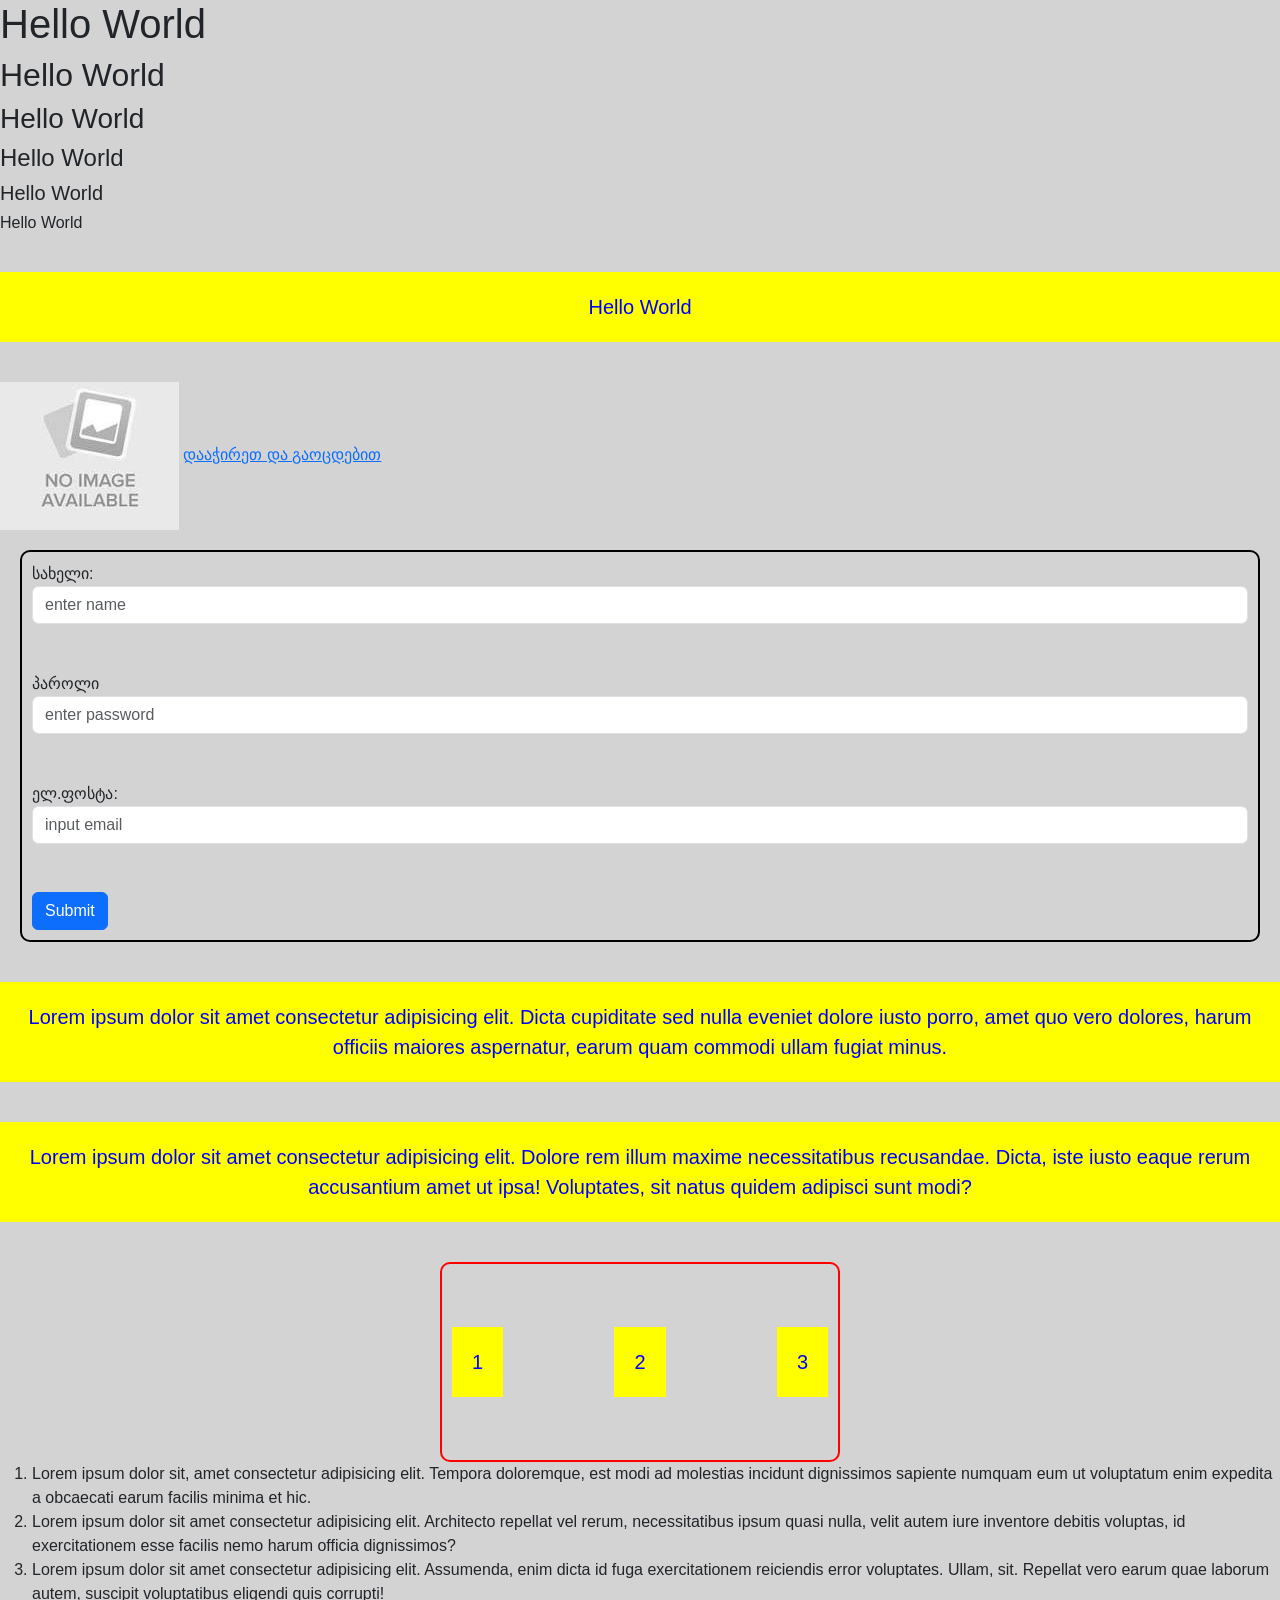
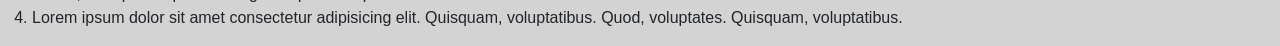
<file: Lesson 29/index.html>
<!doctype html>
<html lang="en">
<head>
    <meta charset="UTF-8">
    <meta name="viewport"
          content="width=device-width, initial-scale=1.0, maximum-scale=1.0, minimum-scale=1.0">
    <link href="https://cdn.jsdelivr.net/npm/bootstrap@5.3.8/dist/css/bootstrap.min.css" rel="stylesheet" integrity="sha384-sRIl4kxILFvY47J16cr9ZwB07vP4J8+LH7qKQnuqkuIAvNWLzeN8tE5YBujZqJLB" crossorigin="anonymous">
    <link rel="stylesheet" href="style.css">
    <title>Student Page</title>
</head>
<body>
    <h1>Hello World</h1>
    <h2>Hello World</h2>
    <h3>Hello World</h3>
    <h4>Hello World</h4>
    <h5>Hello World</h5>
    <h6>Hello World</h6>
    <p>Hello World</p>
    <img src="download.jpg" alt="test">
    <a href="https://www.ebay.com" target="_blank">დააჭირეთ და გაოცდებით</a>
    <div id="form">
        <form method="post">
            <label for="name">სახელი:</label>
            <input class="form-control" type="text" id="name" name="name" placeholder="enter name" ><br><br>
            <label for="password">პაროლი</label>
            <input class="form-control" type="password" id="password" name="password" placeholder="enter password" ><br><br>
            <label for="email">ელ.ფოსტა:</label>
            <input class="form-control" type="email" id="email" name="email" placeholder="input email"><br><br>
            <button type="submit" class="btn btn-primary">Submit</button>
        </form>
    </div>
    <div>
        <p>Lorem ipsum dolor sit amet consectetur adipisicing elit. Dicta cupiditate sed nulla eveniet dolore iusto porro, amet quo vero dolores, harum officiis maiores aspernatur, earum quam commodi ullam fugiat minus.</p>
        <p>Lorem ipsum dolor sit amet consectetur adipisicing elit. Dolore rem illum maxime necessitatibus recusandae. Dicta, iste iusto eaque rerum accusantium amet ut ipsa! Voluptates, sit natus quidem adipisci sunt modi?</p>
    </div>
    <div class="text">
        <p>1</p>
        <p>2</p>
        <p>3</p>
    </div>
    <ol>
        <li>Lorem ipsum dolor sit, amet consectetur adipisicing elit. Tempora doloremque, est modi ad molestias incidunt dignissimos sapiente numquam eum ut voluptatum enim expedita a obcaecati earum facilis minima et hic.</li>
        <li>Lorem ipsum dolor sit amet consectetur adipisicing elit. Architecto repellat vel rerum, necessitatibus ipsum quasi nulla, velit autem iure inventore debitis voluptas, id exercitationem esse facilis nemo harum officia dignissimos?</li>
        <li>Lorem ipsum dolor sit amet consectetur adipisicing elit. Assumenda, enim dicta id fuga exercitationem reiciendis error voluptates. Ullam, sit. Repellat vero earum quae laborum autem, suscipit voluptatibus eligendi quis corrupti!</li>
        <li>Lorem ipsum dolor sit amet consectetur adipisicing elit. Quisquam, voluptatibus. Quod, voluptates. Quisquam, voluptatibus.
    </ol>
    <script src="https://cdn.jsdelivr.net/npm/bootstrap@5.3.8/dist/js/bootstrap.bundle.min.js" integrity="sha384-FKyoEForCGlyvwx9Hj09JcYn3nv7wiPVlz7YYwJrWVcXK/BmnVDxM+D2scQbITxI" crossorigin="anonymous"></script>
</body>
</html>
</file>
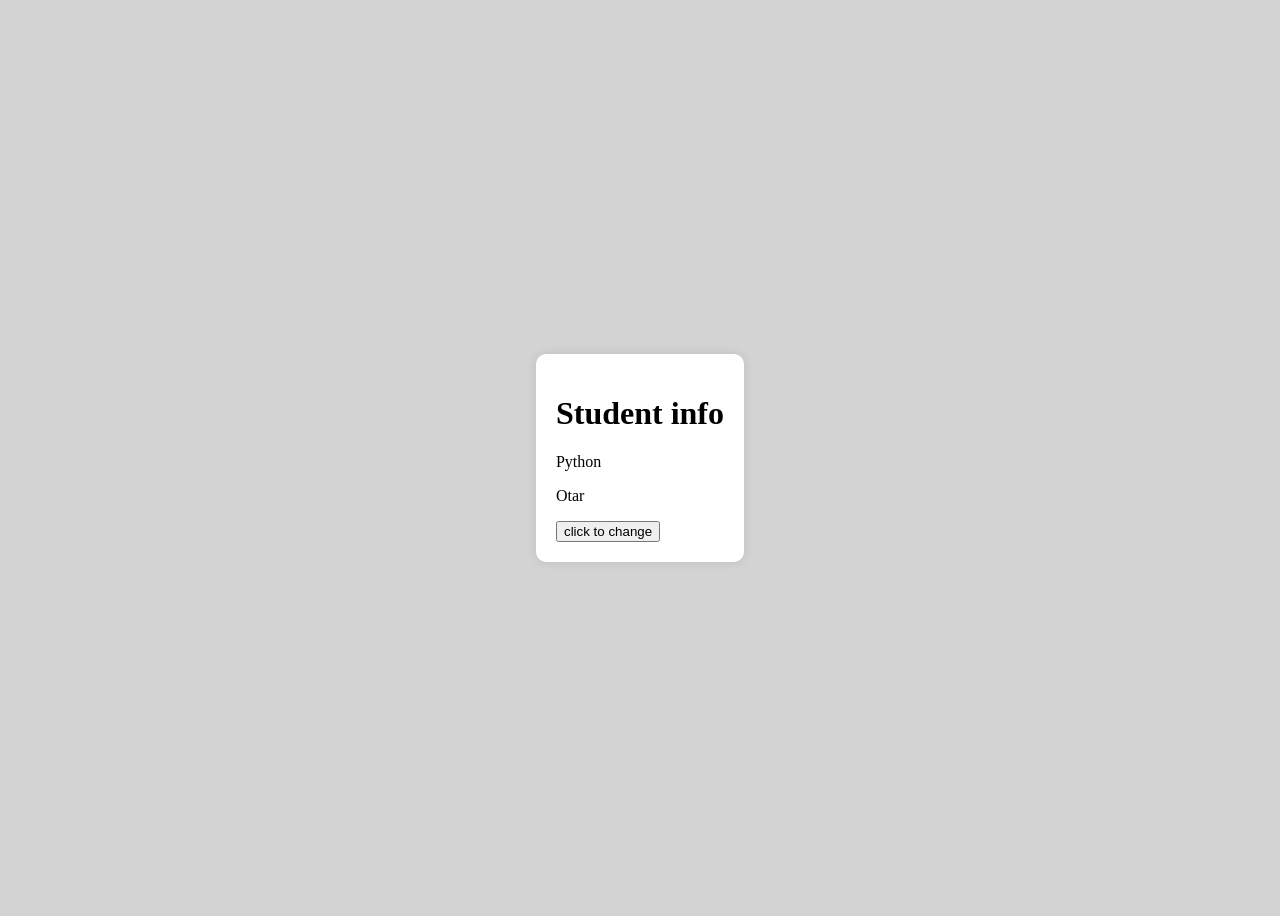
<file: Lesson 30/index.html>
<!doctype html>
<html lang="en">
<head>
    <meta charset="UTF-8">
    <meta name="viewport"
          content="width=device-width, user-scalable=no, initial-scale=1.0, maximum-scale=1.0, minimum-scale=1.0">
    <meta http-equiv="X-UA-Compatible" content="ie=edge">
    <link rel="stylesheet" href="style.css">
    <title>Student info</title>
</head>
<body>
    <div>
        <h1>Student info</h1>
        <p id="course">Python</p>
        <p id="student">Otar</p>
        <button id="button">click to change</button>
    </div>
    <script src="script.js"></script>
</body>
</html>
</file>
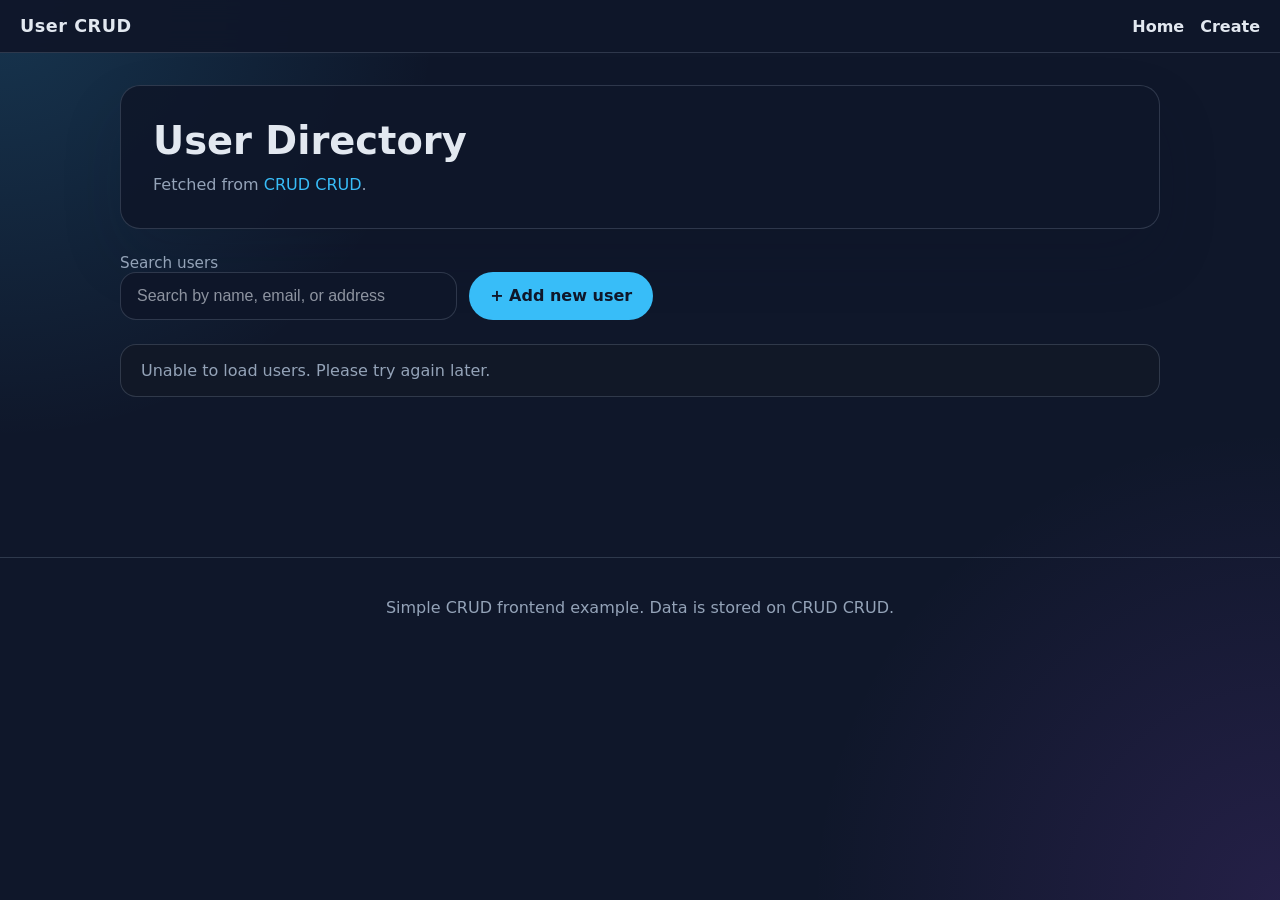
<file: Lesson 30/FrontEnd/index.html>
<!DOCTYPE html>
<html lang="en">
<head>
  <meta charset="UTF-8" />
  <meta name="viewport" content="width=device-width, initial-scale=1.0" />
  <title>User Directory</title>
  <link rel="stylesheet" href="style.css" />
</head>
<body>
  <header class="site-header">
    <div class="site-brand">User CRUD</div>
    <nav class="site-nav">
      <a href="index.html">Home</a>
      <a href="create.html">Create</a>
    </nav>
  </header>

  <main class="app-shell">
    <header class="hero">
      <h1>User Directory</h1>
      <p>Fetched from <a href="https://crudcrud.com/api/31c29820a60448a994e7d3afc1854beb/users" target="_blank" rel="noreferrer">CRUD CRUD</a>.</p>
    </header>

    <section class="search-shell">
      <div class="search-row">
        <div>
          <label class="search-label" for="searchInput">Search users</label>
          <input id="searchInput" class="search-input" type="search" placeholder="Search by name, email, or address" autocomplete="off" />
        </div>
        <a class="button create-button" href="create.html">+ Add new user</a>
      </div>
    </section>

    <section id="status" class="status">Loading users...</section>
    <section id="userList" class="user-list"></section>
    <nav id="pagination" class="pagination" aria-label="User pagination"></nav>
  </main>

  <footer class="site-footer">
    <p>Simple CRUD frontend example. Data is stored on CRUD CRUD.</p>
  </footer>

  <script src="app.js"></script>
</body>
</html>
</file>
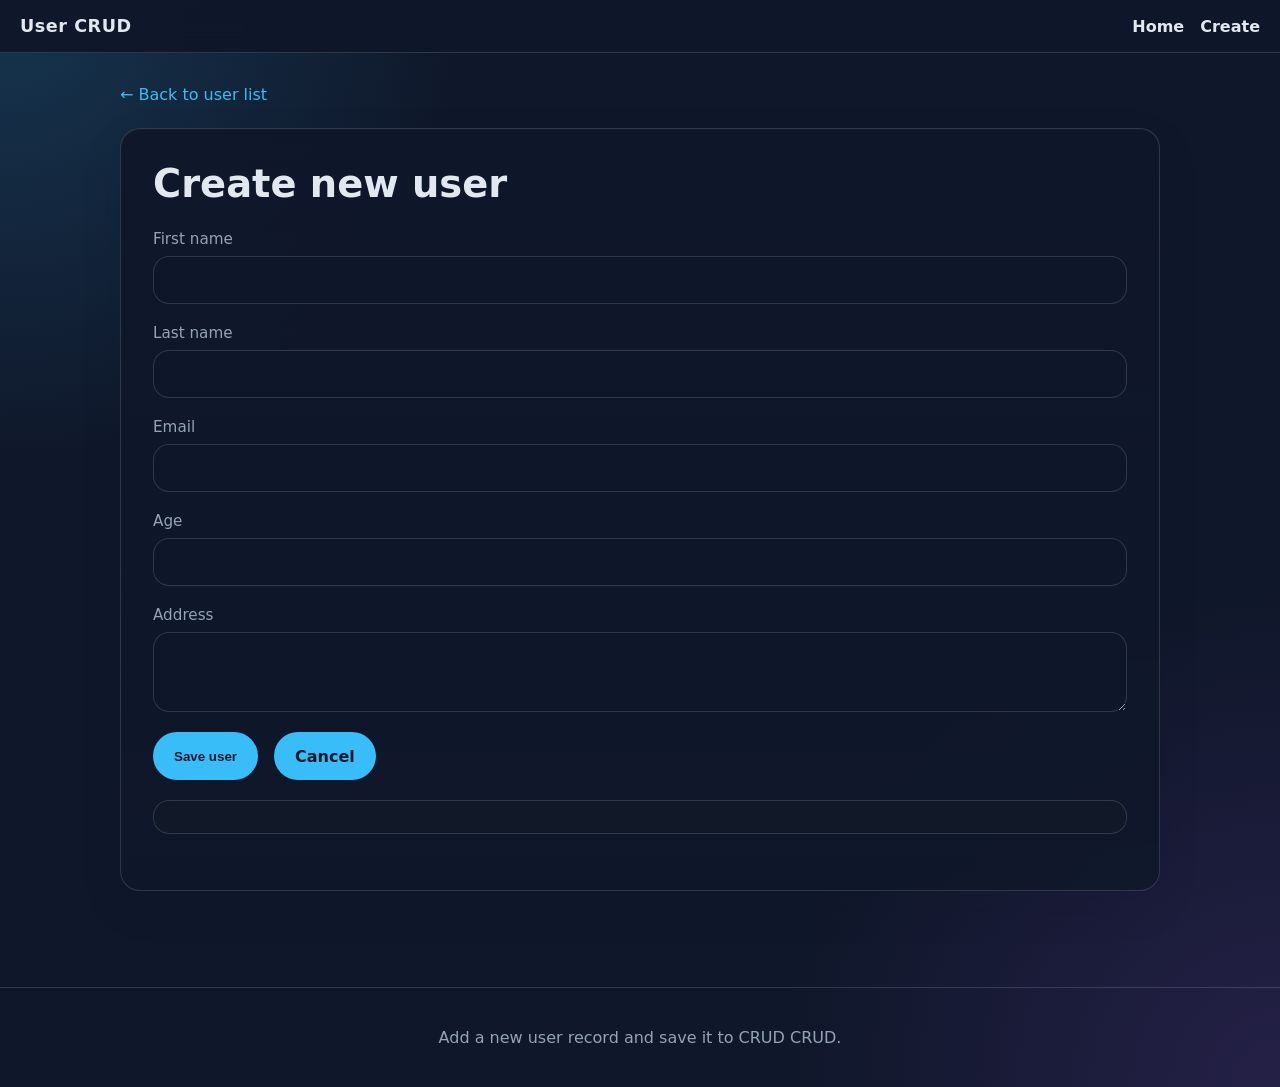
<file: Lesson 30/FrontEnd/create.html>
<!DOCTYPE html>
<html lang="en">
<head>
  <meta charset="UTF-8" />
  <meta name="viewport" content="width=device-width, initial-scale=1.0" />
  <title>Create User</title>
  <link rel="stylesheet" href="style.css" />
</head>
<body>
  <header class="site-header">
    <div class="site-brand">User CRUD</div>
    <nav class="site-nav">
      <a href="index.html">Home</a>
      <a href="create.html">Create</a>
    </nav>
  </header>

  <main class="app-shell">
    <a class="back-link" href="index.html">← Back to user list</a>

    <section class="detail-card">
      <h2>Create new user</h2>
      <form id="createForm" class="form-shell">
        <div class="form-field">
          <label for="firstName">First name</label>
          <input id="firstName" name="first_name" type="text" required />
        </div>
        <div class="form-field">
          <label for="lastName">Last name</label>
          <input id="lastName" name="last_name" type="text" required />
        </div>
        <div class="form-field">
          <label for="email">Email</label>
          <input id="email" name="email" type="email" required />
        </div>
        <div class="form-field">
          <label for="age">Age</label>
          <input id="age" name="age" type="number" min="0" required />
        </div>
        <div class="form-field">
          <label for="address">Address</label>
          <textarea id="address" name="address" required></textarea>
        </div>
        <div class="form-actions">
          <button class="button" type="submit">Save user</button>
          <a class="button" href="index.html">Cancel</a>
        </div>
        <p id="formStatus" class="status" style="margin-top: 0;"></p>
      </form>
    </section>
  </main>

  <footer class="site-footer">
    <p>Add a new user record and save it to CRUD CRUD.</p>
  </footer>

  <script src="create.js"></script>
</body>
</html>
</file>
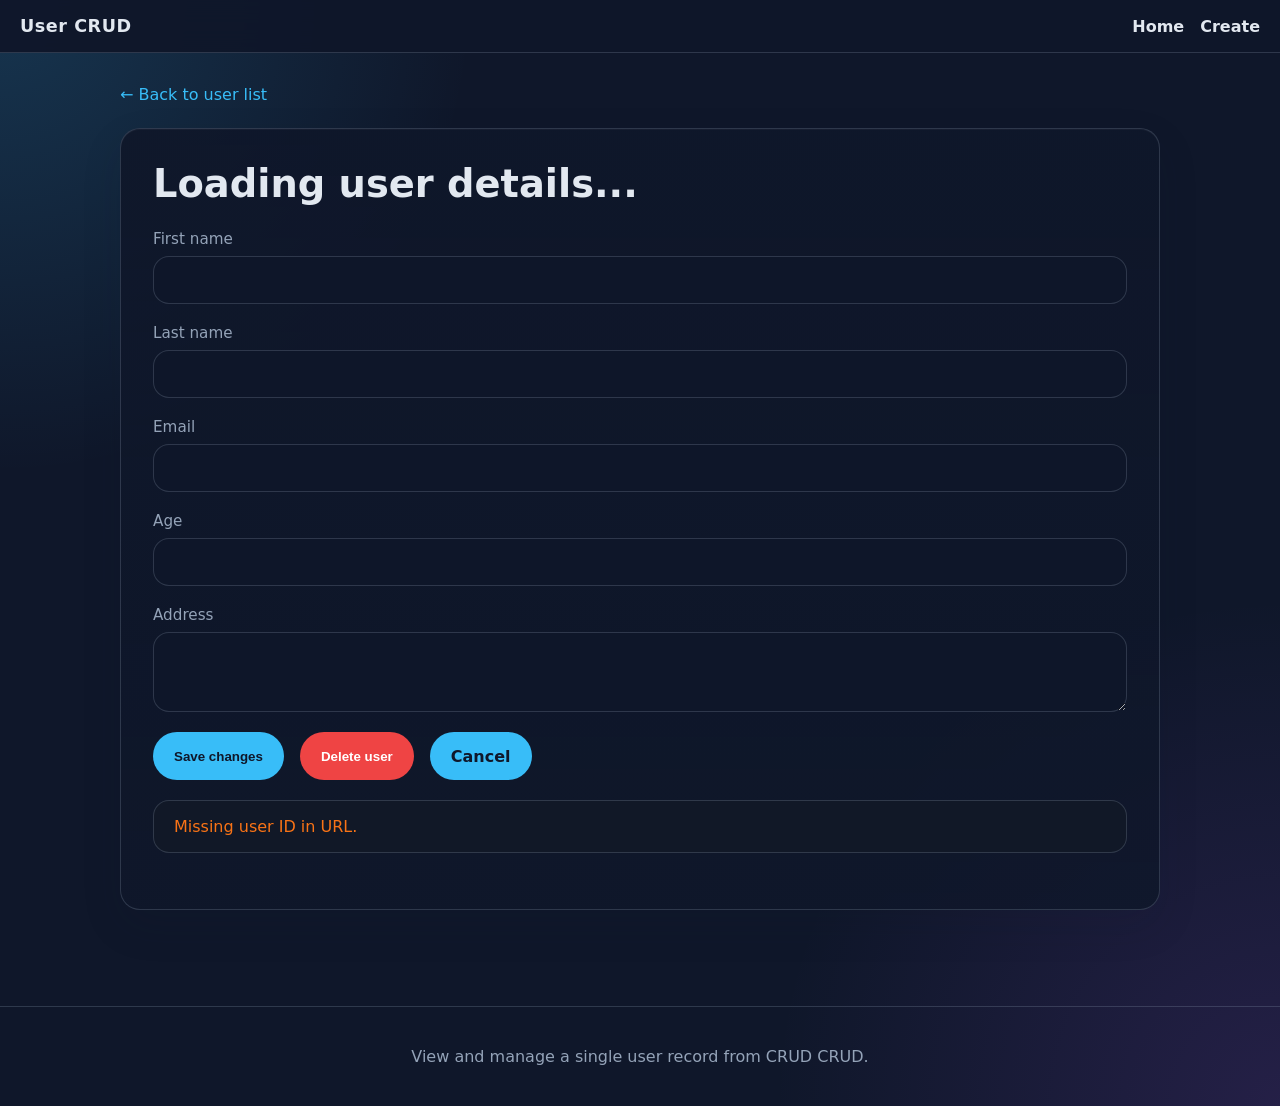
<file: Lesson 30/FrontEnd/detail.html>
<!DOCTYPE html>
<html lang="en">
<head>
  <meta charset="UTF-8" />
  <meta name="viewport" content="width=device-width, initial-scale=1.0" />
  <title>User Details</title>
  <link rel="stylesheet" href="style.css" />
</head>
<body>
  <header class="site-header">
    <div class="site-brand">User CRUD</div>
    <nav class="site-nav">
      <a href="index.html">Home</a>
      <a href="create.html">Create</a>
    </nav>
  </header>

  <main class="app-shell">
    <a class="back-link" href="index.html">← Back to user list</a>
    <section class="detail-card">
      <h2 id="userTitle">Loading user details...</h2>
      <form id="detailForm" class="form-shell">
        <div class="form-field">
          <label for="firstName">First name</label>
          <input id="firstName" name="first_name" type="text" required />
        </div>
        <div class="form-field">
          <label for="lastName">Last name</label>
          <input id="lastName" name="last_name" type="text" required />
        </div>
        <div class="form-field">
          <label for="email">Email</label>
          <input id="email" name="email" type="email" required />
        </div>
        <div class="form-field">
          <label for="age">Age</label>
          <input id="age" name="age" type="number" min="0" required />
        </div>
        <div class="form-field">
          <label for="address">Address</label>
          <textarea id="address" name="address" required></textarea>
        </div>
        <div class="form-actions">
          <button class="button" type="submit">Save changes</button>
          <button class="button danger" type="button" id="deleteButton">Delete user</button>
          <a class="button" href="index.html">Cancel</a>
        </div>
        <p id="detailStatus" class="status" style="margin-top: 0;"></p>
      </form>
    </section>
  </main>

  <footer class="site-footer">
    <p>View and manage a single user record from CRUD CRUD.</p>
  </footer>

  <script src="detail.js"></script>
</body>
</html>
</file>
<file: Lesson 29/style.css>
body {
    background-color: lightgray;
    font-family: Arial, sans-serif;
}

p {
    color: blue;
    font-size: 20px;
    background-color: yellow;
    text-align: center;
    margin: 40px 0;
    padding: 20px;
}

#form {
    border: 2px solid black;
    padding: 10px;
    margin: 20px;
    border-radius: 10px;
}

.text {
    height: 200px;
    width: 400px;
    border: 2px solid red;
    padding: 10px;
    margin: 20px;
    border-radius: 10px;
    display: flex;
    justify-content: space-between;
    align-items: center;
    margin: 0 auto;
}

ul {
    margin-top: 20px;
    margin-bottom: 20px;
}
</file>
<file: Lesson 30/style.css>
body {
    background-color: lightgray;
    display: flex;
    justify-content: center;
    align-items: center;
    height: 100vh;
}

body > div {
    background-color: white;
    padding: 20px;
    border-radius: 10px;
    box-shadow: 0 0 10px rgba(0, 0, 0, 0.1);
}

.hidden {
    display: none;
}
</file>
<file: Lesson 30/FrontEnd/style.css>
:root {
  --bg: #0f172a;
  --surface: #111827;
  --surface-strong: #1e293b;
  --text: #e2e8f0;
  --muted: #94a3b8;
  --accent: #38bdf8;
  --accent-strong: #0ea5e9;
  --border: rgba(148, 163, 184, 0.24);
}

* {
  box-sizing: border-box;
}

body {
  margin: 0;
  min-height: 100vh;
  font-family: Inter, ui-sans-serif, system-ui, -apple-system, BlinkMacSystemFont, "Segoe UI", sans-serif;
  background: radial-gradient(circle at top left, rgba(56, 189, 248, 0.18), transparent 28%),
    radial-gradient(circle at bottom right, rgba(168, 85, 247, 0.14), transparent 30%),
    var(--bg);
  color: var(--text);
}

.site-header {
  position: sticky;
  top: 0;
  z-index: 20;
  display: flex;
  justify-content: space-between;
  align-items: center;
  gap: 1rem;
  padding: 1rem 1.25rem;
  background: rgba(15, 23, 42, 0.95);
  border-bottom: 1px solid var(--border);
  backdrop-filter: blur(12px);
}

.site-brand {
  font-size: 1.1rem;
  font-weight: 700;
  letter-spacing: 0.03em;
}

.site-nav {
  display: flex;
  gap: 1rem;
  flex-wrap: wrap;
}

.site-nav a {
  color: var(--text);
  text-decoration: none;
  font-weight: 600;
  transition: color 0.2s ease;
}

.site-nav a:hover,
.site-nav a:focus-visible {
  color: var(--accent);
}

.app-shell {
  max-width: 1080px;
  margin: 0 auto;
  padding: 2rem 1.25rem 4rem;
}

.hero {
  padding: 2rem 2rem 1.75rem;
  border: 1px solid var(--border);
  border-radius: 1.25rem;
  background: rgba(15, 23, 42, 0.9);
  box-shadow: 0 28px 60px rgba(15, 23, 42, 0.15);
}

.hero h1 {
  margin: 0 0 0.5rem;
  font-size: clamp(2rem, 3vw, 3rem);
}

.hero p {
  margin: 0;
  color: var(--muted);
  line-height: 1.8;
}

.hero a {
  color: var(--accent);
  text-decoration: none;
}

.search-shell {
  display: grid;
  gap: 0.75rem;
  margin: 1.5rem 0 0;
}

.search-row {
  display: flex;
  flex-direction: column;
  gap: 0.75rem;
}

.search-label {
  color: var(--muted);
  font-size: 0.95rem;
}

.search-input {
  width: 100%;
  min-height: 3rem;
  padding: 0.85rem 1rem;
  border-radius: 1rem;
  border: 1px solid var(--border);
  background: rgba(15, 23, 42, 0.95);
  color: var(--text);
  font-size: 1rem;
}

.search-input::placeholder {
  color: rgba(226, 232, 240, 0.6);
}

.button {
  display: inline-flex;
  align-items: center;
  justify-content: center;
  gap: 0.5rem;
  min-height: 3rem;
  padding: 0 1.25rem;
  border-radius: 999px;
  border: 1px solid transparent;
  background: var(--accent);
  color: #0f172a;
  font-weight: 700;
  text-decoration: none;
  transition: transform 0.2s ease, background 0.2s ease;
}

.button:hover,
.button:focus-visible {
  background: var(--accent-strong);
  transform: translateY(-1px);
}

.form-shell {
  display: grid;
  gap: 1.25rem;
  margin-top: 1.5rem;
}

.form-field {
  display: grid;
  gap: 0.5rem;
}

.form-field label {
  color: var(--muted);
  font-size: 0.95rem;
}

.form-field input,
.form-field textarea {
  width: 100%;
  min-height: 3rem;
  padding: 0.85rem 1rem;
  border-radius: 1rem;
  border: 1px solid var(--border);
  background: rgba(15, 23, 42, 0.95);
  color: var(--text);
  font-size: 1rem;
}

.form-field textarea {
  min-height: 5rem;
  resize: vertical;
}

.form-actions {
  display: flex;
  flex-wrap: wrap;
  gap: 1rem;
}

.form-actions .button {
  background: var(--accent);
  color: #0f172a;
}

.button.danger {
  background: #ef4444;
  color: #ffffff;
}

.button.danger:hover,
.button.danger:focus-visible {
  background: #dc2626;
}

.site-footer {
  margin-top: 2rem;
  padding: 1.5rem 1.25rem;
  text-align: center;
  border-top: 1px solid var(--border);
  color: var(--muted);
}

@media (min-width: 640px) {
  .search-row {
    flex-direction: row;
    align-items: flex-end;
  }
}

.detail-row {
  display: grid;
  grid-template-columns: minmax(120px, 180px) 1fr;
  gap: 0.75rem;
  align-items: center;
  padding: 0.8rem 0;
  border-bottom: 1px solid rgba(148, 163, 184, 0.12);
}

.detail-row:last-child {
  border-bottom: none;
}

.detail-label {
  color: var(--muted);
  font-size: 0.95rem;
  font-weight: 600;
}

.detail-value {
  color: var(--text);
  word-break: break-word;
}

.status {
  margin: 1.5rem 0;
  padding: 1rem 1.25rem;
  border-radius: 1rem;
  background: var(--surface);
  border: 1px solid var(--border);
  color: var(--muted);
}

.user-list {
  display: grid;
  gap: 1.25rem;
}

.user-card {
  padding: 1.5rem;
  border-radius: 1.25rem;
  border: 1px solid var(--border);
  background: linear-gradient(180deg, rgba(15, 23, 42, 0.92), rgba(15, 23, 42, 0.8));
  box-shadow: inset 0 1px 0 rgba(255, 255, 255, 0.03), 0 16px 40px rgba(15, 23, 42, 0.12);
}

.card-header {
  display: flex;
  align-items: center;
  justify-content: space-between;
  gap: 1rem;
}

.card-link {
  color: var(--text);
  font-size: 1.25rem;
  font-weight: 600;
  text-decoration: none;
}

.card-link:hover,
.card-link:focus {
  color: var(--accent-strong);
}

.pagination {
  display: flex;
  flex-wrap: wrap;
  gap: 0.75rem;
  margin-top: 1.5rem;
  padding: 0.5rem;
  justify-content: center;
}

.pagination-button {
  min-width: 3rem;
  padding: 0.75rem 1rem;
  border-radius: 999px;
  border: 1px solid var(--border);
  background: rgba(15, 23, 42, 0.95);
  color: var(--text);
  cursor: pointer;
  transition: background 0.2s ease, transform 0.2s ease;
}

.pagination-button:hover:not(:disabled) {
  background: rgba(56, 189, 248, 0.14);
  transform: translateY(-1px);
}

.pagination-button:disabled {
  opacity: 0.5;
  cursor: default;
}

.pagination-button.active {
  border-color: var(--accent);
  background: rgba(56, 189, 248, 0.18);
}

.detail-card {
  padding: 2rem;
  border-radius: 1.25rem;
  border: 1px solid var(--border);
  background: linear-gradient(180deg, rgba(15, 23, 42, 0.95), rgba(15, 23, 42, 0.85));
  box-shadow: inset 0 1px 0 rgba(255, 255, 255, 0.03), 0 16px 40px rgba(15, 23, 42, 0.12);
}

.detail-card h2 {
  margin: 0 0 1rem;
  font-size: clamp(2rem, 3vw, 2.5rem);
}

.back-link {
  display: inline-flex;
  align-items: center;
  gap: 0.5rem;
  margin-bottom: 1.5rem;
  color: var(--accent);
  text-decoration: none;
}

.back-link:hover,
.back-link:focus {
  color: var(--accent-strong);
}

@media (min-width: 640px) {
  .user-list {
    grid-template-columns: repeat(2, minmax(0, 1fr));
  }
}

@media (min-width: 960px) {
  .user-list {
    grid-template-columns: repeat(3, minmax(0, 1fr));
  }
}
</file>
